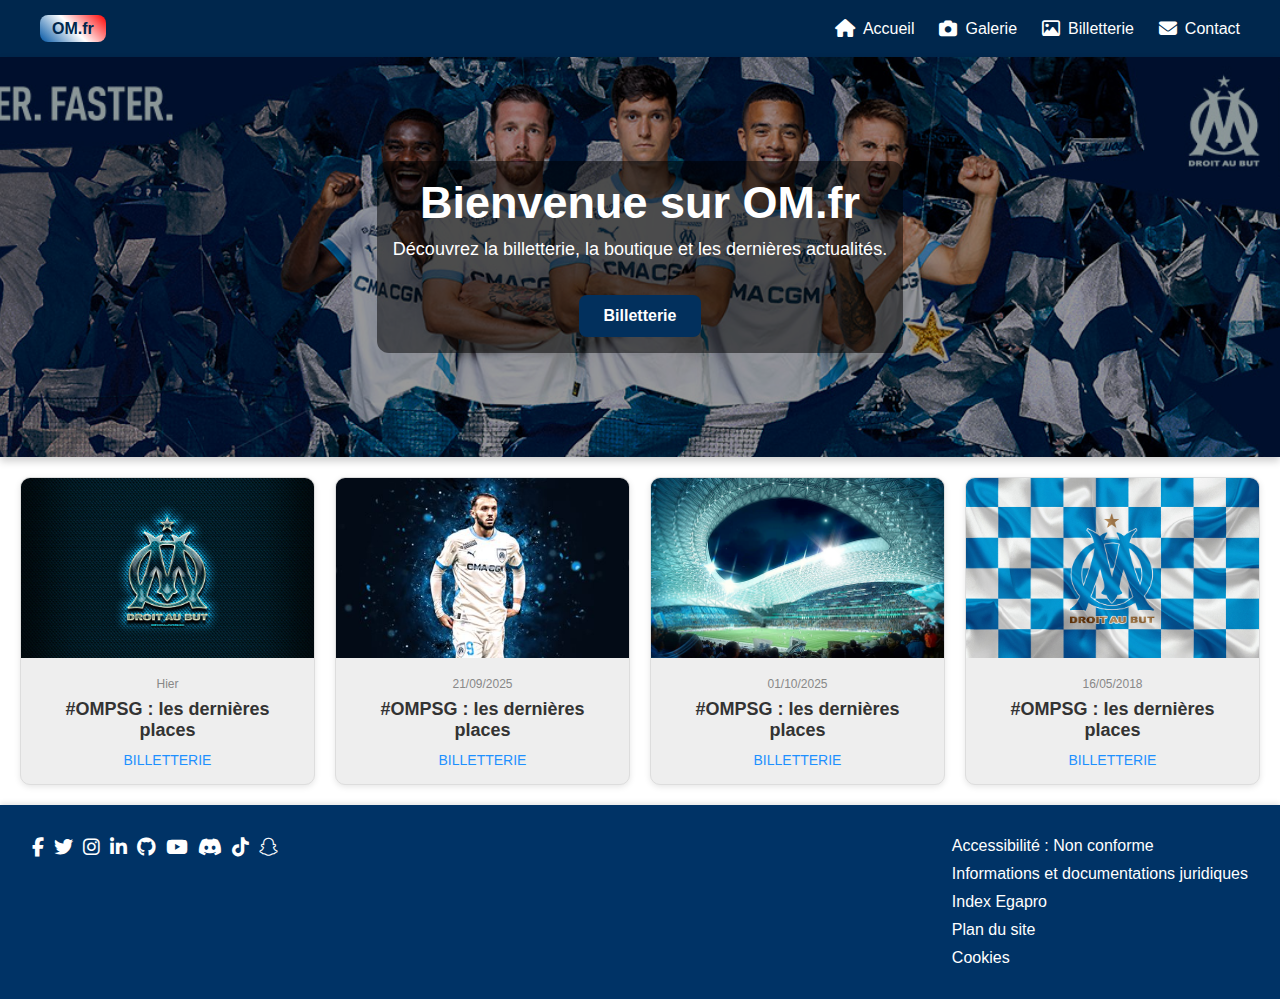
<file: index.html>
<!DOCTYPE html>
<html lang="fr">
<head>
    <meta charset="UTF-8">
    <meta name="viewport" content="width=device-width, initial-scale=1.0">
    <title>Page Accueil</title>
    <link rel="stylesheet" href="./css/fansite.css">
    <link rel="stylesheet" href="./css/header.css">
    <link rel="stylesheet" href="./css/footer.css">
    <link rel="stylesheet" href="https://cdnjs.cloudflare.com/ajax/libs/font-awesome/6.5.0/css/all.min.css">     
</head>
<body>
    <header>
        <!-- Logo du site de l'OM -->
        <div class ="logo"><a href="https://www.om.fr/fr">OM.fr</a></div>
        <nav>
            <ul>
                <li><a href="index.html"><i class="fa-solid fa-house"></i>Accueil</a></li>
                <li><a href="galerie.html"><i class="fa-solid fa-camera"></i> Galerie</a></li>
                <li><a href="billetterie.html"><i class="fa-regular fa-image"></i> Billetterie</a></li>
                <li><a href="contact.html"><i class="fa-solid fa-envelope"></i> Contact</a></li>
            </ul>
        </nav>
    </header>

    <!-------- Bannière du site ------------->
   <section class="banniere">
        <div class="banniere-contenu">
            <h1>Bienvenue sur OM.fr</h1>
            <p>Découvrez la billetterie, la boutique et les dernières actualités.</p>
            <a href="billetterie.html">Billetterie</a>
        </div>
    </section>
    <!-- Corps de la page -->
    <main class ="principal">
        <section class ="carte">
        <article class ="article-carte">
            <img src="./img/ligue.jpg" alt="image.jpg">
            <div class ="article-info">
                <p class="date">Hier</p>
                <p class="titre">#OMPSG : les dernières places</p>
                <span class="category">Billetterie</span>
            </div>   
        </article>
        <article class ="article-carte">
            <img src="./img/joueur_anime.jpg" alt="image.jpg">
            <div class ="article-info">
                <p class="date">21/09/2025</p>
                <p class="titre">#OMPSG : les dernières places</p>
                <span class="category">Billetterie</span>
            </div>   
        </article>
        <article class ="article-carte">
            <img src="./img/marseille-preview.jpg" alt="">
            <div class ="article-info">
                <p class="date">01/10/2025</p>
                <p class="titre">#OMPSG : les dernières places</p>
                <span class="category">Billetterie</span>
            </div>   
        </article>
        <article class ="article-carte">
            <img src="./img/olympique.jpg" alt="image.jpg">
            <div class ="article-info">
                <p class="date">16/05/2018</p>
                <p class="titre">#OMPSG : les dernières places</p>
                <span class="category">Billetterie</span>
            </div>   
        </article>
    </section>    
    </main>
    <!----------- Pieds de page ----------->
   <footer>
        <div class="logo-footer">
            <a href="https://www.facebook.com/OM"><i class="fab fa-facebook-f"></i></a>
            <a href="https://x.com/OM_Officiel"><i class="fab fa-twitter"></i></a>
            <a href="https://www.instagram.com/olympiquedemarseille/#"><i class="fab fa-instagram"></i></a>
            <a href="https://www.linkedin.com/company/sasp-olympique-de-marseille"><i class="fab fa-linkedin-in"></i></a>
            <a href="#"><i class="fab fa-github"></i></a>
            <a href="https://www.youtube.com/user/OM"><i class="fab fa-youtube"></i></a>
            <a href="#"><i class="fab fa-discord"></i></a>
            <a href="https://www.tiktok.com/@om"><i class="fab fa-tiktok"></i></a>
            <a href="https://www.snapchat.com/@omofficial"><i class="fab fa-snapchat-ghost"></i></a>
        </div>

        <div class="footer-links">
            <p><a href="https://www.om.fr/fr/99762/99762-declaration-daccessibilite">Accessibilité : Non conforme</a></p>
            <p><a href="https://www.om.fr/fr/24455/24455-informations-et-documentations-juridiques-et-donnees-personnelles">Informations et documentations juridiques</a></p>
            <p><a href="https://www.om.fr/fr/21866/21866-index-egapro">Index Egapro</a></p>
            <p><a href="https://www.om.fr/fr/sitemap">Plan du site</a></p>
            <p><a href="https://www.om.fr/fr/sitemap">Cookies</a></p>
        </div>
    </footer>
</body>
</html>
</file>
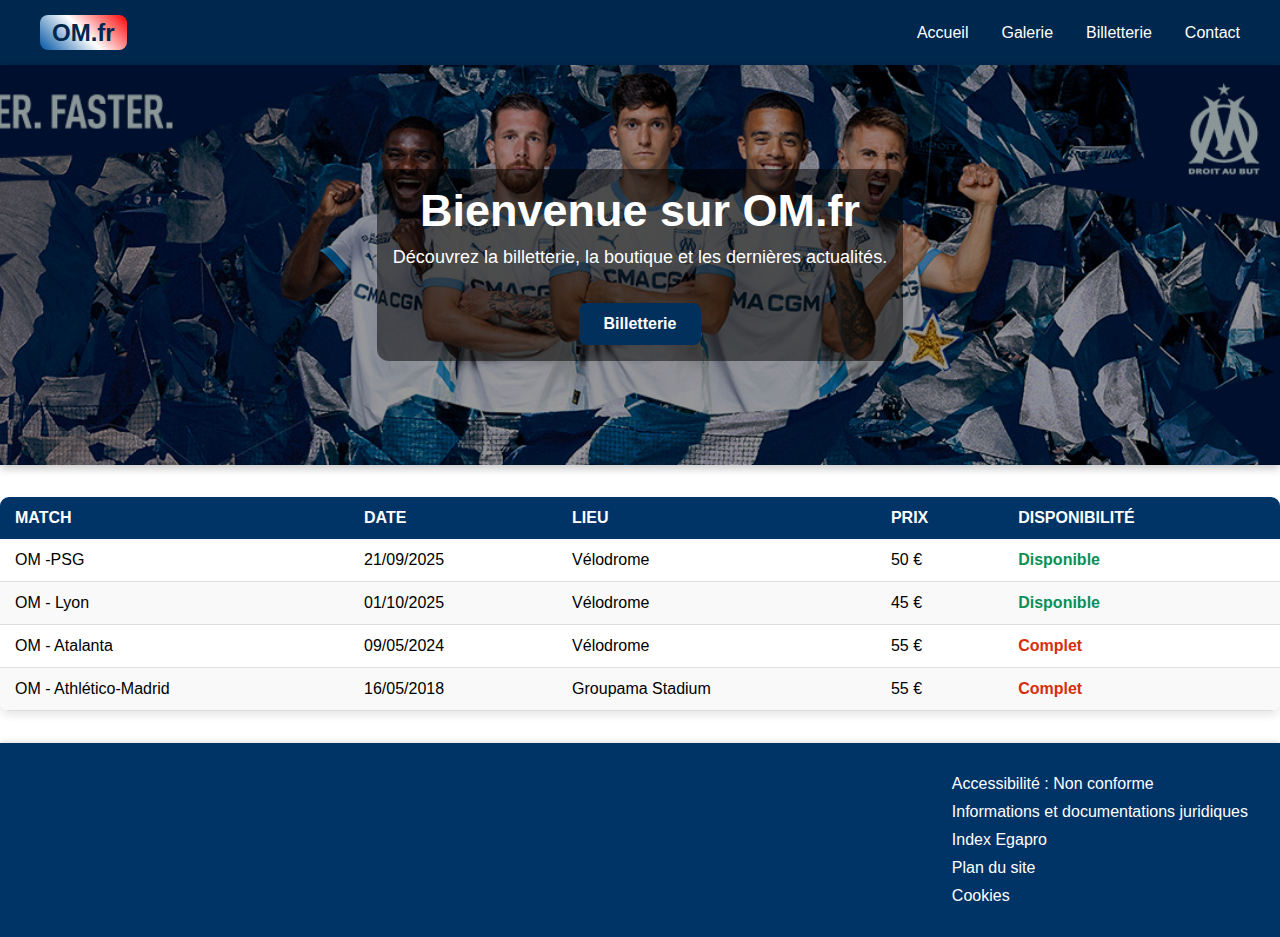
<file: billeterie.html>
<!DOCTYPE html>
<html lang="fr">
<head>
    <meta charset="UTF-8">
    <meta name="viewport" content="width=device-width, initial-scale=1.0">
    <title>Page-Billeterie</title>
    <link rel="stylesheet" href="./css/fansite.css">
    <link rel="stylesheet" href="./css/header.css">
    <link rel="stylesheet" href="./css/footer.css">    
</head>
<body>
    <header>
        <div class ="logo">OM.fr</div>
        <nav>
            <ul>
                <li><a href="index.html"><i class="fa-solid fa-house"></i>Accueil</a></li>
                <li><a href="galerie.html"><i class="fa-solid fa-camera"></i> Galerie</a></li>
                <li><a href="billeterie.html"><i class="fa-regular fa-image"></i> Billetterie</a></li>
                <li><a href="contact.html"><i class="fa-solid fa-envelope"></i> Contact</a></li>
            </ul>
        </nav>
    </header>
    <section class="banniere">
        <div class="banniere-contenu">
            <h1>Bienvenue sur OM.fr</h1>
            <p>Découvrez la billetterie, la boutique et les dernières actualités.</p>
            <a href="billeterie.html">Billetterie</a>
        </div>
    </section>
    <main>
        <table>
            <thead>
                <tr>
                    <th>Match</th>
                    <th>Date</th>
                    <th>Lieu</th>
                    <th>Prix</th>
                    <th>Disponibilité</th>
                </tr>
            </thead>
            <tbody>
                <tr>
                    <td>OM -PSG</td>
                    <td>21/09/2025</td>
                    <td>Vélodrome</td>
                    <td>50 €</td>
                    <td class ="disponible">Disponible</td>
                </tr>
                <tr>
                    <td>OM - Lyon</td>
                    <td>01/10/2025</td>
                    <td>Vélodrome</td>
                    <td>45 €</td>
                    <td class ="disponible">Disponible</td>
                </tr>
                <tr>
                    <td>OM - Atalanta</td>
                    <td>09/05/2024</td>
                    <td>Vélodrome</td>
                    <td>55 €</td>
                    <td class ="reserve">Complet</td>
                </tr>
                 <tr>
                    <td>OM - Athlético-Madrid</td>
                    <td>16/05/2018</td>
                    <td>Groupama Stadium</td>
                    <td>55 €</td>
                    <td class ="reserve">Complet</td>
                </tr>
            </tbody>
        </table>

    </main>
    <footer>
        <div class="logo-footer">
            <a href="https://www.facebook.com/OM"><i class="fab fa-facebook-f"></i></a>
            <a href="https://x.com/OM_Officiel"><i class="fab fa-twitter"></i></a>
            <a href="https://www.instagram.com/olympiquedemarseille/#"><i class="fab fa-instagram"></i></a>
            <a href="https://www.linkedin.com/company/sasp-olympique-de-marseille"><i class="fab fa-linkedin-in"></i></a>
            <a href="#"><i class="fab fa-github"></i></a>
            <a href="https://www.youtube.com/user/OM"><i class="fab fa-youtube"></i></a>
            <a href="#"><i class="fab fa-discord"></i></a>
            <a href="https://www.tiktok.com/@om"><i class="fab fa-tiktok"></i></a>
            <a href="https://www.snapchat.com/@omofficial"><i class="fab fa-snapchat-ghost"></i></a>
        </div>

        <div class="footer-links">
           <p><a href="https://www.om.fr/fr/99762/99762-declaration-daccessibilite">Accessibilité : Non conforme</a></p>
            <p><a href="https://www.om.fr/fr/24455/24455-informations-et-documentations-juridiques-et-donnees-personnelles">Informations et documentations juridiques</a></p>
            <p><a href="https://www.om.fr/fr/21866/21866-index-egapro">Index Egapro</a></p>
            <p><a href="https://www.om.fr/fr/sitemap">Plan du site</a></p>
            <p><a href="https://www.om.fr/fr/sitemap">Cookies</a></p>
        </div>
    </footer>
</body>
</html>
</file>
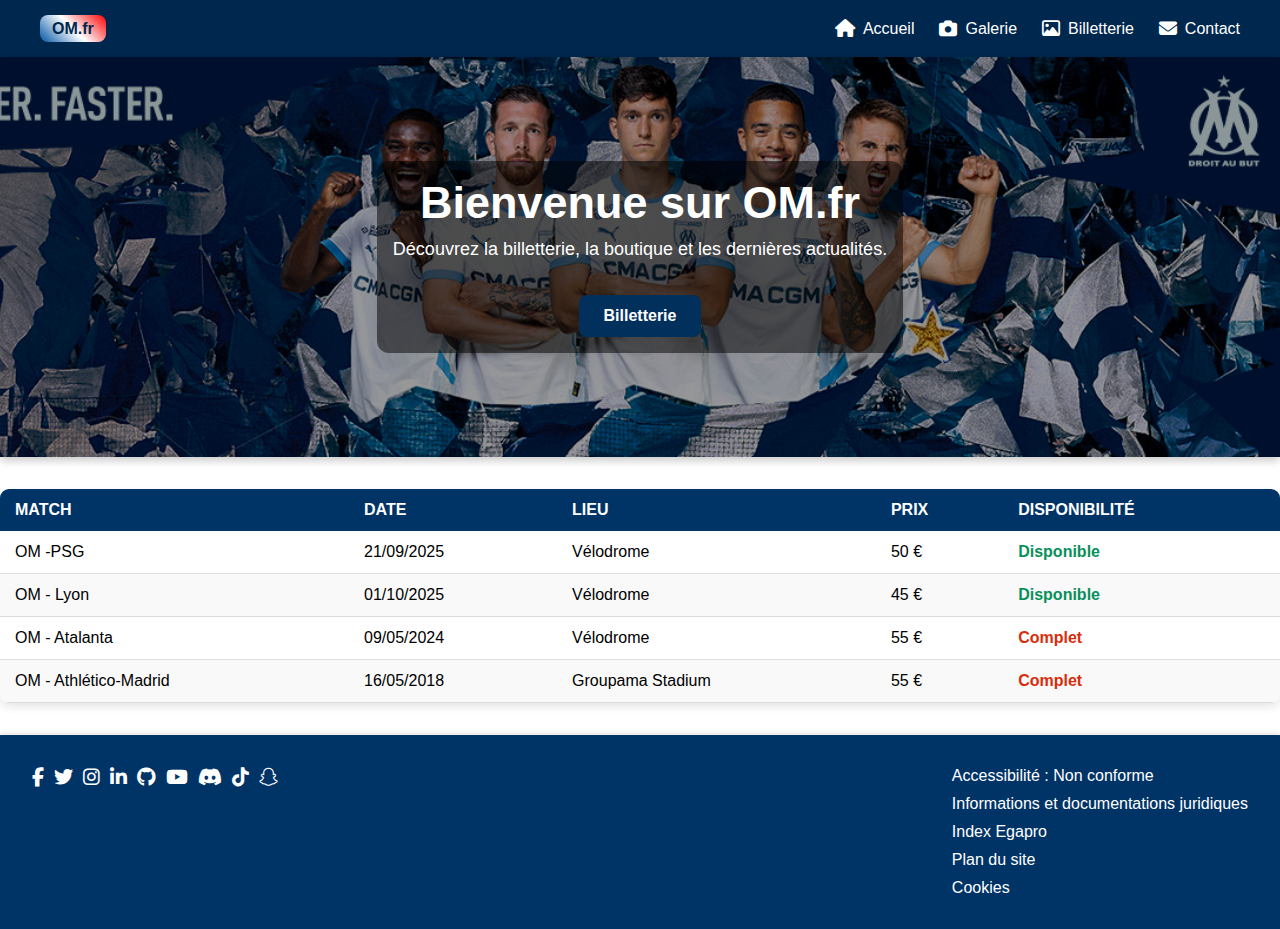
<file: billetterie.html>
<!DOCTYPE html>
<html lang="fr">
<head>
    <meta charset="UTF-8">
    <meta name="viewport" content="width=device-width, initial-scale=1.0">
    <title>Page-Billeterie</title>
    <link rel="stylesheet" href="./css/fansite.css">
    <link rel="stylesheet" href="./css/header.css">
    <link rel="stylesheet" href="./css/footer.css">
    <link rel="stylesheet" href="https://cdnjs.cloudflare.com/ajax/libs/font-awesome/6.5.0/css/all.min.css">    
</head>
<body>
    <header>
         <div class ="logo"><a href="https://www.om.fr/fr">OM.fr</a></div>
        <nav>
            <ul>
                <li><a href="index.html"><i class="fa-solid fa-house"></i>Accueil</a></li>
                <li><a href="galerie.html"><i class="fa-solid fa-camera"></i> Galerie</a></li>
                <li><a href="billetterie.html"><i class="fa-regular fa-image"></i> Billetterie</a></li>
                <li><a href="contact.html"><i class="fa-solid fa-envelope"></i> Contact</a></li>
            </ul>
        </nav>
    </header>
    <section class="banniere">
        <div class="banniere-contenu">
            <h1>Bienvenue sur OM.fr</h1>
            <p>Découvrez la billetterie, la boutique et les dernières actualités.</p>
            <a href="billetterie.html">Billetterie</a>
        </div>
    </section>
    <main class ="table-container">
        <table>
            <thead>
                <tr>
                    <th>Match</th>
                    <th>Date</th>
                    <th>Lieu</th>
                    <th>Prix</th>
                    <th>Disponibilité</th>
                </tr>
            </thead>
            <tbody>
                <tr>
                    <td>OM -PSG</td>
                    <td>21/09/2025</td>
                    <td>Vélodrome</td>
                    <td>50 €</td>
                    <td class ="disponible">Disponible</td>
                </tr>
                <tr>
                    <td>OM - Lyon</td>
                    <td>01/10/2025</td>
                    <td>Vélodrome</td>
                    <td>45 €</td>
                    <td class ="disponible">Disponible</td>
                </tr>
                <tr>
                    <td>OM - Atalanta</td>
                    <td>09/05/2024</td>
                    <td>Vélodrome</td>
                    <td>55 €</td>
                    <td class ="reserve">Complet</td>
                </tr>
                 <tr>
                    <td>OM - Athlético-Madrid</td>
                    <td>16/05/2018</td>
                    <td>Groupama Stadium</td>
                    <td>55 €</td>
                    <td class ="reserve">Complet</td>
                </tr>
            </tbody>
        </table>

    </main>
    <footer>
        <div class="logo-footer">
            <a href="https://www.facebook.com/OM"><i class="fab fa-facebook-f"></i></a>
            <a href="https://x.com/OM_Officiel"><i class="fab fa-twitter"></i></a>
            <a href="https://www.instagram.com/olympiquedemarseille/#"><i class="fab fa-instagram"></i></a>
            <a href="https://www.linkedin.com/company/sasp-olympique-de-marseille"><i class="fab fa-linkedin-in"></i></a>
            <a href="#"><i class="fab fa-github"></i></a>
            <a href="https://www.youtube.com/user/OM"><i class="fab fa-youtube"></i></a>
            <a href="#"><i class="fab fa-discord"></i></a>
            <a href="https://www.tiktok.com/@om"><i class="fab fa-tiktok"></i></a>
            <a href="https://www.snapchat.com/@omofficial"><i class="fab fa-snapchat-ghost"></i></a>
        </div>
        <div class="footer-links">
           <p><a href="https://www.om.fr/fr/99762/99762-declaration-daccessibilite">Accessibilité : Non conforme</a></p>
            <p><a href="https://www.om.fr/fr/24455/24455-informations-et-documentations-juridiques-et-donnees-personnelles">Informations et documentations juridiques</a></p>
            <p><a href="https://www.om.fr/fr/21866/21866-index-egapro">Index Egapro</a></p>
            <p><a href="https://www.om.fr/fr/sitemap">Plan du site</a></p>
            <p><a href="https://www.om.fr/fr/sitemap">Cookies</a></p>
        </div>
    </footer>
</body>
</html>
</file>
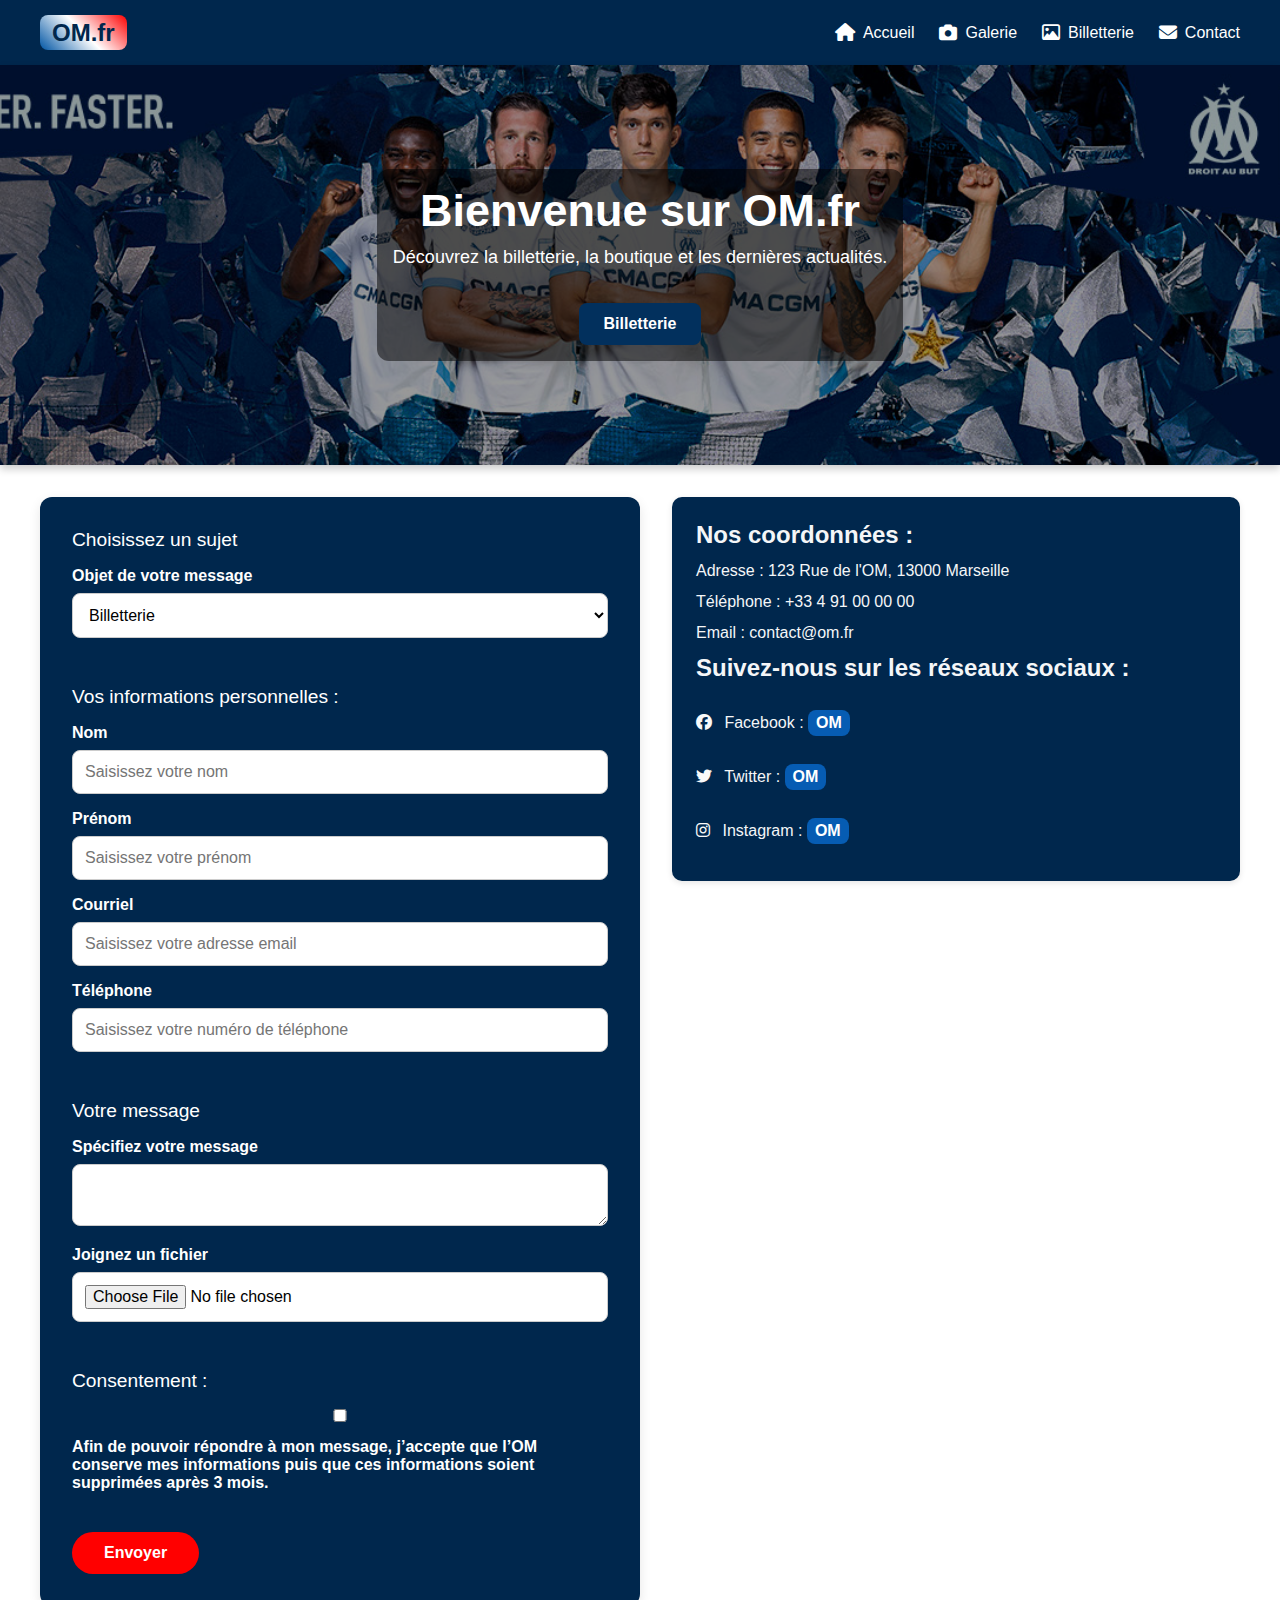
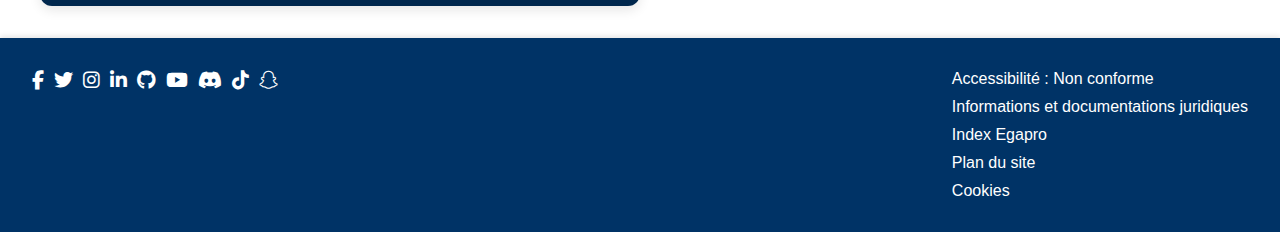
<file: contact.html>
<!DOCTYPE html>
<html lang="fr">

<head>
    <meta charset="UTF-8">
    <meta name="viewport" content="width=device-width, initial-scale=1.0">
    <title>Page - Contact</title>
    <link rel="stylesheet" href="./css/fansite.css">
    <link rel="stylesheet" href="./css/header.css">
    <link rel="stylesheet" href="./css/footer.css">
    <link rel="stylesheet" href="https://cdnjs.cloudflare.com/ajax/libs/font-awesome/6.5.0/css/all.min.css">
</head>

<body>
    <header>
        <div class="logo">OM.fr</div>
        <nav>
            <ul>
                <li><a href="index.html"><i class="fa-solid fa-house"></i>Accueil</a></li>
                <li><a href="galerie.html"><i class="fa-solid fa-camera"></i> Galerie</a></li>
                <li><a href="billeterie.html"><i class="fa-regular fa-image"></i> Billetterie</a></li>
                <li><a href="contact.html"><i class="fa-solid fa-envelope"></i> Contact</a></li>
            </ul>
        </nav>
    </header>
    <section class="banniere">
        <div class="banniere-contenu">
            <h1>Bienvenue sur OM.fr</h1>
            <p>Découvrez la billetterie, la boutique et les dernières actualités.</p>
            <a href="billeterie.html">Billetterie</a>
        </div>
    </section>
    <div class ="conteneur">
    <main class ="contact">
        <form class="formulaire" method="post" action="#">
            <fieldset>
                <legend>Choisissez un sujet</legend>
                <label for="objet">Objet de votre message</label>
                <select name="objet">
                    <option value="billetterie" selected>Billetterie</option>
                    <option value="boutique">Galerie</option>
                    <option value="entreprises">Entreprises</option>
                </select>
            </fieldset>
            <fieldset>
                <legend>Vos informations personnelles :</legend>
                <label for="nom">Nom</label>
                <input type="text" id="nom" name="nom" placeholder="Saisissez votre nom" required>

                <label for="prenom">Prénom</label>
                <input type="text" name="prenom" placeholder="Saisissez votre prénom" required>

                <label for="email">Courriel</label>
                <input type="email" name="email" placeholder="Saisissez votre adresse email" required>

                <label for="tel">Téléphone</label>
                <input type="tel" name="tel" placeholder="Saisissez votre numéro de téléphone">
            </fieldset>
            <fieldset>
                <legend>Votre message</legend>
                <label for="message">Spécifiez votre message</label>
                <textarea name="message"></textarea>

                <label for="fichier">Joignez un fichier</label>
                <input type="file" name="fichier" value ="Choisir un fichier">
            </fieldset>
            <fieldset>
                <legend>Consentement :</legend>
                <label>
                    <input type="checkbox" name="consentement" required>
                    Afin de pouvoir répondre à mon message, j’accepte que l’OM conserve mes informations puis que ces
                    informations soient supprimées après 3 mois.
                </label>
            </fieldset>

            <button type="submit">Envoyer</button>
        </form>
    </main>
    <aside class="contact-aside">
        <div class="coordonnee">
            <h2>Nos coordonnées :</h2>
            <p>Adresse : 123 Rue de l'OM, 13000 Marseille</p>
            <p>Téléphone : +33 4 91 00 00 00</p>
            <p>Email : contact@om.fr</p>
        </div>

        <div class="social-media">
            <h2>Suivez-nous sur les réseaux sociaux :</h2>
            <p><i class="fa-brands fa-facebook"></i> Facebook : <a href="https://www.facebook.com/OM">OM</a></p>
            <p><i class="fa-brands fa-twitter"></i> Twitter : <a href="https://twitter.com/OM">OM</a></p>
            <p><i class="fa-brands fa-instagram"></i> Instagram : <a href="https://www.instagram.com/om/">OM</a></p>
        </div>
    </aside>
    </div>
    <footer>
        <div class="logo-footer">
           <a href="https://www.facebook.com/OM"><i class="fab fa-facebook-f"></i></a>
            <a href="https://x.com/OM_Officiel"><i class="fab fa-twitter"></i></a>
            <a href="https://www.instagram.com/olympiquedemarseille/#"><i class="fab fa-instagram"></i></a>
            <a href="https://www.linkedin.com/company/sasp-olympique-de-marseille"><i class="fab fa-linkedin-in"></i></a>
            <a href="#"><i class="fab fa-github"></i></a>
            <a href="https://www.youtube.com/user/OM"><i class="fab fa-youtube"></i></a>
            <a href="#"><i class="fab fa-discord"></i></a>
            <a href="https://www.tiktok.com/@om"><i class="fab fa-tiktok"></i></a>
            <a href="https://www.snapchat.com/@omofficial"><i class="fab fa-snapchat-ghost"></i></a>
        </div>

        <div class="footer-links">
            <p><a href="https://www.om.fr/fr/99762/99762-declaration-daccessibilite">Accessibilité : Non conforme</a>
            </p>
            <p><a
                    href="https://www.om.fr/fr/24455/24455-informations-et-documentations-juridiques-et-donnees-personnelles">Informations
                    et documentations juridiques</a></p>
            <p><a href="https://www.om.fr/fr/21866/21866-index-egapro">Index Egapro</a></p>
            <p><a href="https://www.om.fr/fr/sitemap">Plan du site</a></p>
            <p><a href="https://www.om.fr/fr/sitemap">Cookies</a></p>
        </div>
    </footer>

</body>

</html>
</file>
<file: css/fansite.css>
*{
    padding:0;
    margin:0;
    box-sizing: border-box;
    font-family:"Roboto", sans-serif;
}

h1, h2, header .logo {
  font-family: 'Montserrat', sans-serif;
}
/* BANNIERE */

.banniere{
   background:url("../img/banniere.jpg") center/cover no-repeat;
   height:400px;
   position:relative;
   text-align:center;
   align-items:center;
   display:flex;
   justify-content:center;
   box-shadow:0 4px 8px rgba(0,0,0,0.2);
   
}

.banniere::before{
    content:"";
    position:absolute;
    top:0;
    left:0;
    right:0;
    bottom:0;
    background:rgba(0,0,0,0.4);
}

.banniere-contenu{
    position:relative;
    z-index:1;
    background:rgba(0,0,0,0.5);
    padding:1rem;
    border-radius:12px;
    color:#fff;
    
}

.banniere h1{
    font-size:45px;
    margin-bottom:10px;
}

.banniere p {
    font-size:18px;
    margin-bottom:20px;
}


.banniere a {
    display:inline-block;
    padding:12px 25px;
    margin-top: 15px;
    background-color: #02305d;
    color:#fff;
    text-decoration:none;
    border-radius: 8px;
    font-weight: bold;
    transition: background 0.3s;
}

.banniere a:hover {
  background: #005bb5;
  transform: scale(1.05);
}


/* MAIN INDEX */
.carte{
    display:flex;
    flex-wrap:wrap;
    justify-content:center;
    gap:20px;
    padding:20px;
}

.article-carte{
    flex: 1 1 250px;        
    max-width: 300px;       
    border: 1px solid #ddd;
    border-radius: 10px;
    overflow: hidden;
    background-color: #eee;
    box-shadow: 0 2px 6px rgba(0,0,0,0.1);
    transition: transform 0.3s;
}

.article.carte:hover{
    transform: scale(1.05);
}

.article-carte img {
    width:100%;
    height:180px;
    object-fit:cover;
}

.article-info{
    padding:15px;
    text-align:center;
}

.article-info .date{
    font-size:12px;
    color:#888;
    margin-bottom:8px;
}

.article-info .titre{
    font-size:18px;
    font-weight:bold;
    margin-bottom:10px;
    color:#333;
}

.article-info .category{
    font-size:14px;
    color:#1e90ff;
    text-transform:uppercase;
}

/* MAIN GALERIE */

.galerie {
  max-width: 1200px;
  margin: 2rem auto;
  padding: 1rem;
  font-family: Arial, sans-serif;
}

.galerie h2 {
  text-align: center;
  margin-bottom: 2rem;
  font-size: 2rem;
  color: #0055A4; /* Bleu OM */
}

.ajustement-galerie{
  display: grid;
  grid-template-columns: repeat(auto-fit, minmax(300px, 1fr));
  gap: 1.5rem;
}

.ajustement-galerie figure {
  background: #fff;
  border-radius: 12px;
  box-shadow: 0 4px 8px rgba(0,0,0,0.1);
  overflow: hidden;
  transition: transform 0.3s;
}

.ajustement-galeriefigure:hover {
  transform: translateY(-5px);
}

.ajustement-galerie img,
.ajustement-galerie video {
  width: 100%;
  height: 200px;
  object-fit: cover; 
  display: block;
}


.ajustement-galerie figcaption {
  padding: .8rem;
  text-align: center;
  font-size: 1rem;
  font-weight: 500;
  color: #333;
  background-color: #f9f9f9;
}

/* CONTACT */

.conteneur {
    max-width: 1200px;
    margin: 2rem auto;
    display: flex;
    gap: 2rem;
    align-items: flex-start;
    flex-wrap: wrap;
}

.formulaire{
    flex:2;
    max-width:600px;
    padding:2rem;
    border-radius:12px;
    border:none;
    background-color: #00274d;
    color: #fff;
    box-shadow:0 4px 12px rgba(0,0,0,0.1);
}

.formulaire fieldset{
    border:none;
    margin-bottom:2rem;
    padding:0;
}

.formulaire legend{
    font-size:1.2rem;
    margin-bottom:1rem;
    font-weight:500;

}

.formulaire label{
    display:block;
    margin-bottom:0.5rem;
    font-weight:600;
}

.formulaire input, .formulaire select, .formulaire textarea{
    width:100%;
    padding:0.75rem;
    border:1px solid #ccc;
    border-radius:8px;
    font-size:1rem;
    margin-bottom:1rem;
    background: #fff;
    color: #000;
    transition:border-color 0.3s;
}

.formulaire button{
    cursor: pointer;
    color:#fff;
    background-color: #ff0000;
    padding: 0.75rem 2rem;
    font-size: 1rem;
    font-weight: bold;
    border: none;
    border-radius: 50px;
    transition: background 0.3s;
}

.formulaire button:hover {
  background: #0077cc;
  transform: translateY(-2px);
}

.case {
  display: flex;           
  align-items: center;     
  gap: 0.5rem;             
  font-size: 0.95rem;
  font-weight: 400;
}

.case input[type="checkbox"] {
  width: auto;             
  height: auto;
  margin: 0;               
  vertical-align: middle;  
}

/* ASIDE FORMULAIRE */

.contact-aside {
  flex: 1;
  min-width:250px;
  background-color: #00274d;
  padding: 1.5rem;
  border-radius: 10px;
  box-shadow: 0 2px 6px rgba(0,0,0,0.1);
  font-family: Arial, sans-serif;
}
.aside-image img {
    width: 100%;       
    height: auto;       
    border-radius: 10px; 
    margin: 1rem 0;     
    display: block;
    box-shadow:0 2px 18px rgba(0,0,0,0.2);
}
.contact-aside h2 {
  color: #f4f6f8;
  margin-bottom: .8rem;
}

.contact-aside p {
  color: #f4f6f8;
  margin-bottom: .8rem;
}

.contact-aside i {
  color: #f8f9f9;
  margin-right: .5rem;
}
.contact-aside a {
    display:inline-block;
    padding:4px 8px;
    margin-top: 15px;
    background-color: #065cb3;
    color:#fff;
    text-decoration:none;
    border-radius: 8px;
    font-weight: bold;
    transition: background 0.3s;;
}
/* BILLETERIE TABLEAU */

table{
    width:100%;
    margin:2rem auto;
    border-collapse:collapse;
    font-size:16px;
    text-align:left;
    overflow: hidden;
    box-shadow:0 4px 8px rgba(0,0,0,0.1);
    border-radius:9px;
}

thead {
  background-color: #003366; 
  color: #fff;
}

thead th {
  padding: 12px 15px;
  font-weight: bold;
  text-transform: uppercase;
}

tbody tr {
  border-bottom: 1px solid #ddd;
}

tbody tr:nth-child(even) {
  background-color: #f9f9f9; 
}
tbody tr:hover {
  background-color: #e6f0ff; 
  cursor: pointer;
}

tbody td {
  padding: 12px 15px;
}

td.disponible {
  color: rgb(7, 144, 89);
  font-weight: bold;
}

td.reserve {
  color: #D62E0D;
  font-weight: bold;
}
/* *MEDIA QUERIES DE TOUTES LES PAGES*/
@media (max-width: 768px) {
    header {
        flex-direction: column;
        align-items: center;
        padding: 10px 20px;
    }

    header nav ul {
        flex-direction: column;
        gap: 15px;
        margin-top: 10px;
    }

    header nav ul li a {
        font-size: 18px;
    }
    .contact{
        flex-direction: column;
    }
    .formulaire,.contact-aside {
        max-width: 100%;
    }
    .aside-image {
        text-align: center;
    }
    .aside-image img {
      max-width: 90%;
    }
    footer {
        flex-direction: column;
        align-items: center;
        text-align: center;
    }
    .logo-footer {
        justify-content: center;
    }
    .footer-links {
        align-items: center;
    }
}

@media (max-width: 600px) {
  .table-container {
    overflow-x: auto;
  }

  table {
    min-width: 500px;
  }
}

.logo-footer {
    justify-content: center;
  }

  @media (max-width: 480px) {
  .logo-footer a {
    font-size: 1.5rem;
  }
}
</file>
<file: css/header.css>
header {
    display: flex;
    justify-content: space-between;
    align-items: center; 
    padding: 15px 40px;
    background-color: #00274d;
    color: #fff;
}

.logo {
    padding: 0.35rem 0.75rem; 
    border-radius: 8px;
    line-height: 1;
    font-size: 24px;
    font-weight: bold;
    background: linear-gradient(45deg, #0055A4, #FFFFFF, #FF0000);
    color: #00274d;
     
}

.logo a {
    text-decoration: none;
    font-size: 16px;
    color: #00274d;
    display: flex;
    align-items: center; 
    gap: 8px;
    transition: 0.3s ease;
}

header nav ul {
    list-style: none;
    display: flex;
    gap: 25px;
    margin: 0;
    padding: 0;
}

header nav ul li a {
    text-decoration: none;
    font-size: 16px;
    color: #fff;
    display: flex;
    align-items: center; 
    gap: 8px;
    transition: 0.3s ease;
}

header nav ul li a:hover {
    color: #1e90ff;
}

header nav ul li a i {
    font-size: 18px;
}
</file>
<file: css/footer.css>
footer {
  display: flex;
  flex-wrap: wrap; 
  justify-content: space-between; 
  align-items: flex-start;
  padding: 2rem;
  background-color: #003366; 
  color: #fff;
  font-family: Arial, sans-serif;
  box-shadow: 0 -2px 5px rgba(0,0,0,0.1);
}


.logo-footer {
  display: flex;
  flex-wrap: wrap;
  gap: 10px; 
  margin-bottom: 1rem; 
}

.logo-footer a {
  color: white;
  font-size: 1.2rem;
  transition: color 0.3s;
}

.logo-footer a:hover {
  color: #1e90ff;
}

.footer-links {
  display: flex;
  flex-direction: column; 
  gap:10px;
}

.footer-links a {
  color: #fff;
  text-decoration: none;
  transition: color 0.3s;
}

.footer-links a:hover {
  color: #1e90ff;
}
</file>
